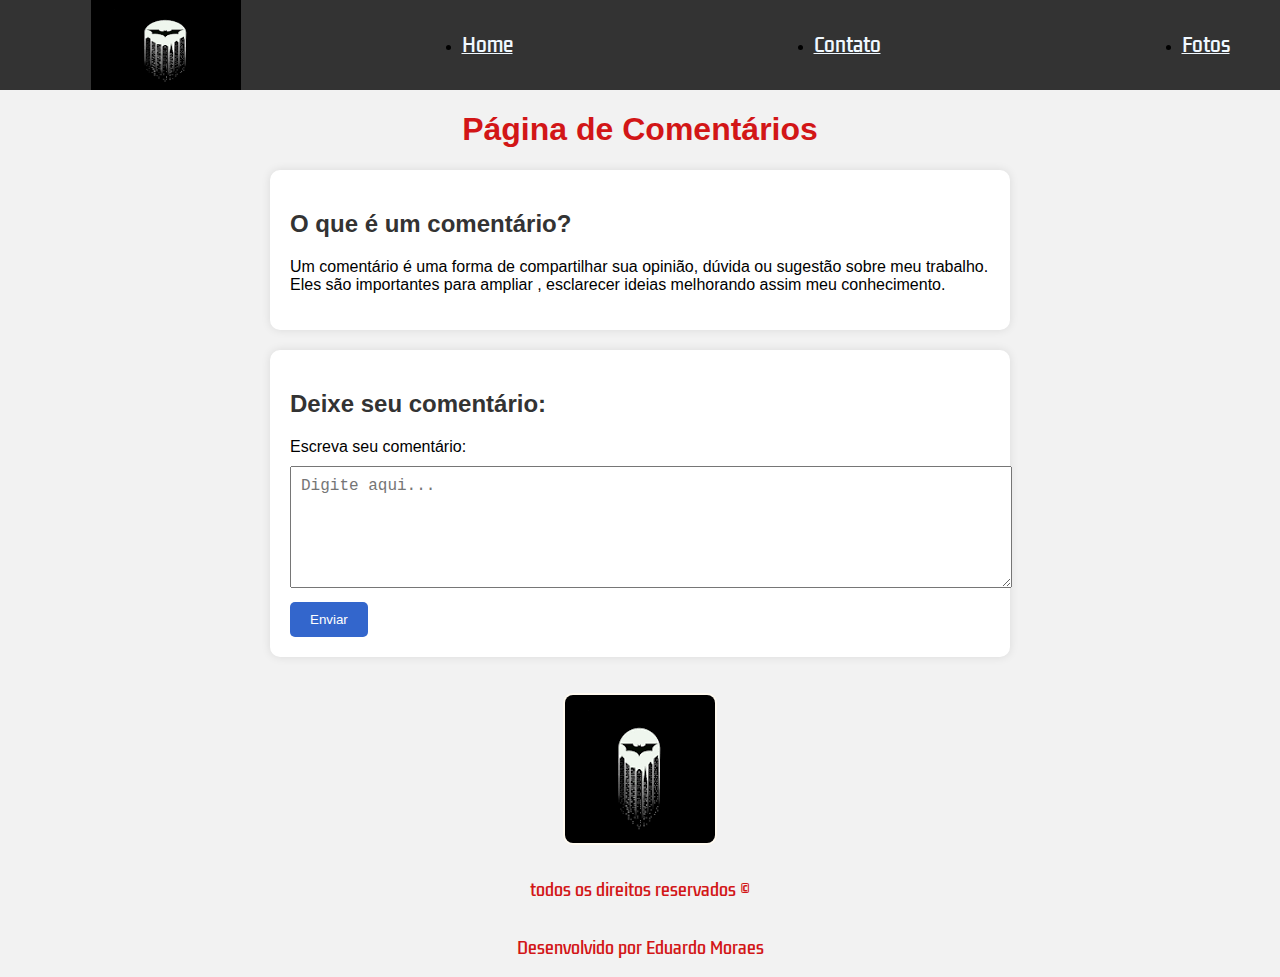
<file: comentarios.html>
<!DOCTYPE html>
<html lang="bt-BR">
<head>
    <meta charset="UTF-8">
    <meta name="viewport" content="width=device-width, initial-scale=1.0">
    <title>Document</title>
    <link rel="stylesheet" href="./estiloComentario.css">
</head>
<body>
<header>
    <img id="logo"  src="./download.png">
  <nav>
    <ul>
        <li><a href="./index.html">Home</a></li>
        <li><a href="./contato.html">Contato</a></li>
        <li><a href="./fotos.html">Fotos</a></li>
    </ul>
  </nav>
  
</header>

<h1>Página de Comentários</h1>
<section>
    <h2>O que é um comentário?</h2>
    <p>Um comentário é uma forma de compartilhar sua opinião, dúvida ou sugestão sobre meu trabalho. Eles são importantes para ampliar , esclarecer ideias melhorando assim meu conhecimento.</p>
</section>

<section>
    <h2>Deixe seu comentário:</h2>
    <form onsubmit="event.preventDefault(); alert('Comentário enviado! (obrigado por ajudar meu trabalho)');">
        <label for="comentario">Escreva seu comentário:</label><br>
        <textarea id="comentario" name="comentario" placeholder="Digite aqui..."></textarea><br>
        <button type="submit">Enviar</button>
    </form>
</section>
<footer>
    <img class="logoRodaPé"  style="object-fit: contain;"  src="./download.png">
  <span> todos os direitos reservados © </span> 
  <span>Desenvolvido por Eduardo Moraes</span>   
  </footer>
  <nav class="footer-navegation">
    <ul class="footer-navlist">
        <li><a href="./index.html">Home</a></li>
        <li><a href="./contato.html">contato</a></li>
        <li><a href="./fotos.html">fotos</a></li>        
    </ul>
</nav>
</body>
</html>
</file>
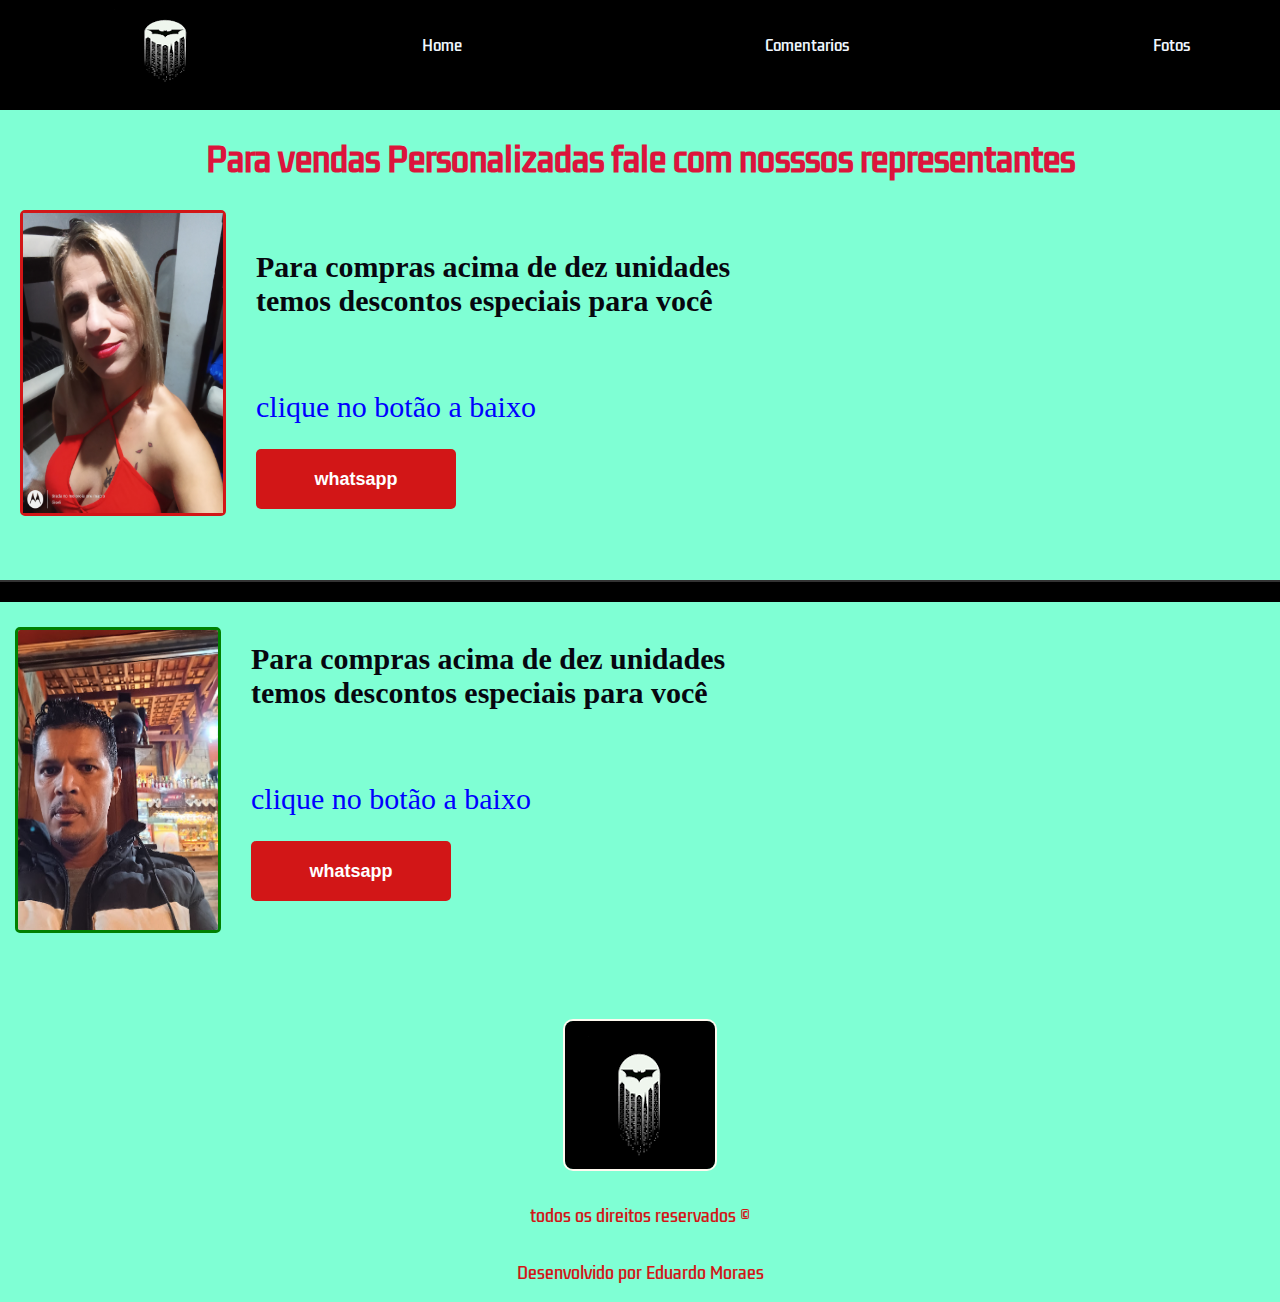
<file: contato.html>
<!DOCTYPE html>
<html lang="bt-BR">
<head>
    <meta charset="UTF-8">
    <meta name="viewport" content="width=device-width, initial-scale=1.0">
    <title>contatos</title>
    <link rel="stylesheet"   href="./estiloContatos.css">
</head>
<body> 
    <header>
        <img id="logo" src="download.png">
      <nav>
        <ul>
            <li><a href="./index.html">Home</a></li>
            <li><a href="./comentarios.html">Comentarios</a></li>
            <li><a href="./fotos.html">Fotos</a></li>
        </ul>
      </nav>
    </header>
    <div class="containnerCo" >
        <div class="texto">
            <h1>Para vendas Personalizadas fale com nosssos representantes</h1>
        </div>
        <div class="containnerGi"> 
        <div class="imagemGi">
           <img  src="contatos/IMG_20201231_231838162.jpg">
        </div>
        <div class="sinopse"> 
            <h3>Para compras acima de dez unidades<br>
            temos descontos especiais para você</h3>
            <p>clique no botão a baixo</p>
            <button class="button">whatsapp</button>
            </div>
            </div>
            <div  class="linha-divisoria">
                 <hr class="linha"> 
           <div class="containnerEdu">
                <div class="imagemEdu">
                    <img src="contatos/20250710_201100.jpg">
                </div>
                <div class="sinopse"> 
                    <h3>Para compras acima de dez unidades<br>
                    temos descontos especiais para você</h3>
                    <p>clique no botão a baixo</p>
                    <button class="button">whatsapp</button>
            </div>
           </div> 
           <footer>
            <img class="logoRodaPé"  style="object-fit: contain;"  src="./download.png">
          <span> todos os direitos reservados © </span> 
          <span>Desenvolvido por Eduardo Moraes</span>   
          </footer>
          <nav class="footer-navegation">
            <ul class="footer-navlist">
                <li><a href="./index.html">Home</a></li>
                <li><a href="./contato.html">contato</a></li>
                <li><a href="./fotos.html">fotos</a></li>
                <li><a href="./comentarios.html">comentarios</a></li>
                
            </ul>
          </nav> 
</body>
</html>
</file>
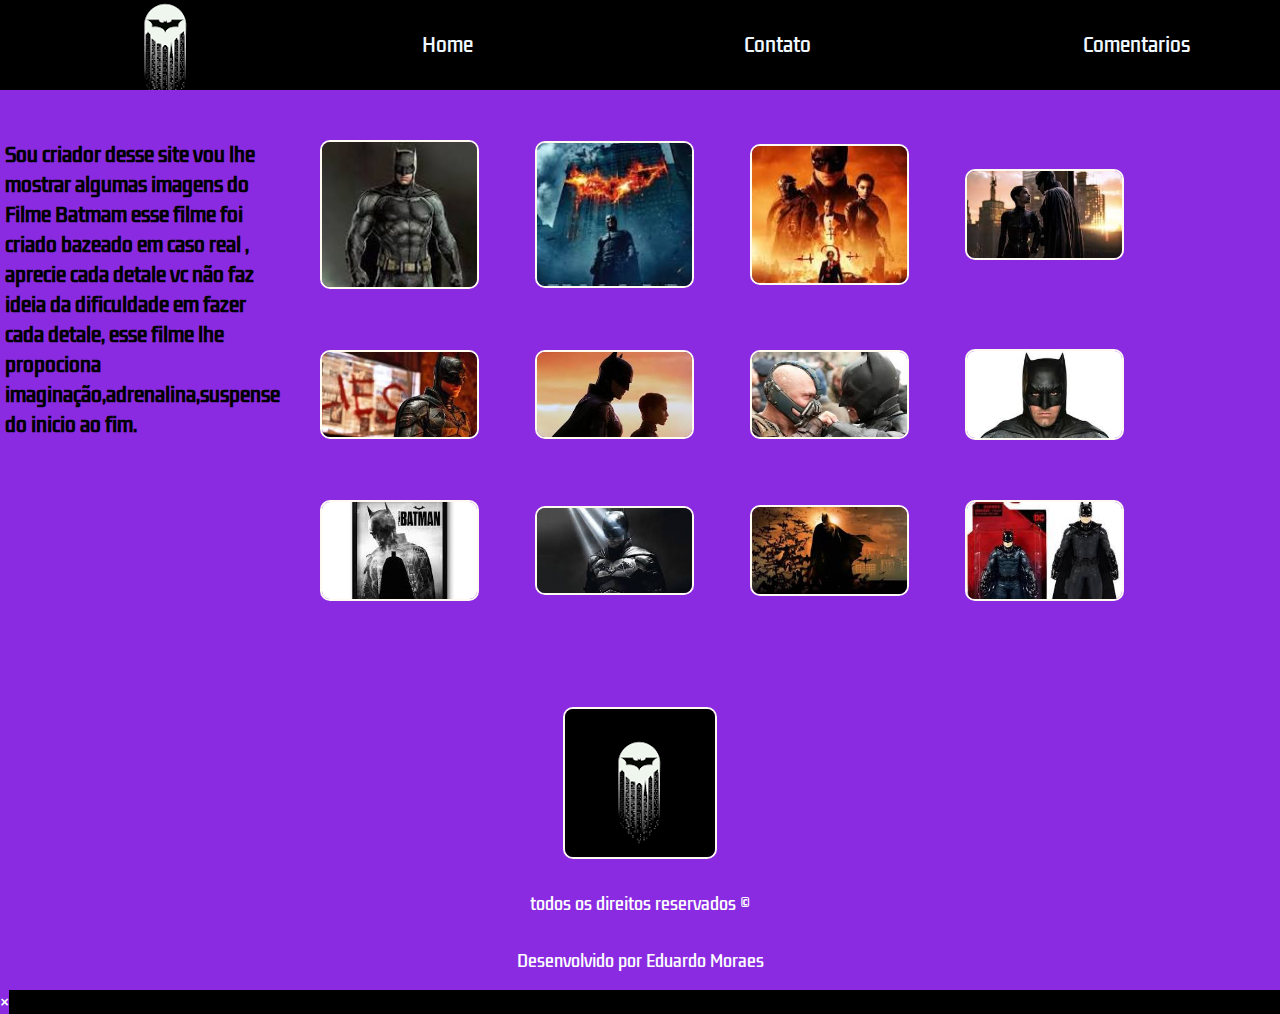
<file: fotos.html>
<!DOCTYPE html>
<html lang="bt-BR">
<head>
    <meta charset="UTF-8">
    <meta name="viewport" content="width=device-width, initial-scale=1.0">
    <title>Fotos</title>
    <link rel="stylesheet" href="./estilosFotos.css">
</head>
<body>
    <header>
  <img id="logo"  src="./download.png">
  <nav>
    <ul>
        <li><a href="./index.html">Home</a></li>
        <li><a href="./contato.html">Contato</a></li>
        <li><a href="./comentarios.html">Comentarios</a></li>
    </ul>
  </nav>
    </header>
    <div class="container">
        <div class="descrição">
            <p class="texto">
                Sou criador desse site vou lhe mostrar algumas imagens do Filme
            Batmam esse filme foi criado bazeado em caso real , aprecie cada detale vc não faz ideia da dificuldade em fazer cada detale,
            esse filme lhe propociona  imaginação,adrenalina,suspense do inicio ao fim.  
            </p>
        </div>
        <div class="contain">
        <div class="galeria fotos">
           <img src="fotosFotos/download.jpeg"/>
           <img src="fotosFotos/download (1).jpeg"/>
           <img src="fotosFotos/download (2).jpeg"/>
           <img src="fotosFotos/download (3).jpeg"/>
           <img src="fotosFotos/download (4).jpeg"/>
           <img src="fotosFotos/download (5).jpeg"/>
           <img src="fotosFotos/download (6).jpeg"/>
           <img src="fotosFotos/images.jpeg"/>
           <img src="fotosFotos/images (1).jpeg"/>
           <img src="fotosFotos/images (2).jpeg"/>
           <img src="fotosFotos/images (4).jpeg"/>
           <img src="fotosFotos/images (5).jpeg"/>
        </div>
        </div>
    </div>
    <footer>
      <img class="logoRodaPé"  style="object-fit: contain;"  src="./download.png">
    <span> todos os direitos reservados © </span> 
    <span>Desenvolvido por Eduardo Moraes</span>   
    </footer>
    <nav class="footer-navegation">
      <ul class="footer-navlist">
          <li><a href="./index.html">Home</a></li>
          <li><a href="./contato.html">contato</a></li>
          <li><a href="./fotos.html">fotos</a></li>
          <li><a href="./comentarios.html">comentarios</a></li>
          
      </ul>
  </nav><!-- Modal para exibir a imagem em tela cheia -->
  <div id="imagemModal" class="modal">
    <span class="fechar">&times;</span>
    <img class="modal-conteudo" id="imagemAmpliada">
  </div>
  
  <script>
    const modal = document.getElementById("imagemModal");
    const modalImg = document.getElementById("imagemAmpliada");
    const fechar = document.getElementsByClassName("fechar")[0];

    document.querySelectorAll('.galeria img').forEach(img => {
      img.addEventListener('click', () => {
        modal.style.display = "block";
        modalImg.src = img.src;
      });
    });

    fechar.onclick = function () {
      modal.style.display = "none";
    }

    window.onclick = function (event) {
      if (event.target === modal) {
        modal.style.display = "none";
      }
    }
  </script>
</body>
</html>
</file>
<file: estiloComentario.css>
@import url('https://fonts.googleapis.com/css2?family=Kdam+Thmor+Pro&display=swap');


header{
    height: 90px;
    display: flex;
    justify-content: space-around;
    align-items: center;
    background-color: #333;
}
nav{
    width: 60%;
}
ul{
    display:flex;
    width: 100%;
    justify-content: space-between;
}
li a{
    list-style: none;
    color: aliceblue;
    cursor: pointer;
    font-size: 19px;
    transition: .5s;
    font-family: 'kdam thmor pro',sans-serif;
}
li a:hover{
    color:#d21617;
}
#logo{
    width: 150px;
    height: 90px;
}

body {
    font-family: Arial, sans-serif;
    background-color: #f2f2f2;
    margin: 0;
    padding: 0;
}
h1{
    color: #d21617;
    text-align: center;

}
section {
    padding: 20px;
    background-color: white;
    max-width: 700px;
    margin: 20px auto;
    border-radius: 10px;
    box-shadow: 0 0 10px rgba(0,0,0,0.1);
}
h2 {
    color: #333;
}
textarea {
    width: 100%;
    height: 100px;
    padding: 10px;
    margin-top: 10px;
    font-size: 16px;
}
button {
    padding: 10px 20px;
    margin-top: 10px;
    background-color: #3366cc;
    color: white;
    border: none;
    border-radius: 5px;
    cursor: pointer;
}
button:hover {
    background-color: #254a99;
}
footer{
    height: 300px;
    display: flex;
    flex-direction: column;
    align-items: center;
    justify-content: space-around;
}
span{
    
    font-family: 'kdam thmor pro',sans-serif;
    color:#d21617;
}
.logoRodaPé{
    
    overflow: hidden;
    width:auto;
    height:auto;
    border:2px solid floralwhite;
    border-radius: 10px;  
}
.footer-navlist{
    display: flex;
    flex-direction: column;
    align-items: center;
}
 .footer-navegation{
       display:none;
 }
@media(max-width:768px){
    .footer-navegation{
       display: block;
    }
    nav{
           display: none;
       }

      li a{
        color: #333;
      }
}
</file>
<file: estiloContatos.css>
@import url('https://fonts.googleapis.com/css2?family=Kdam+Thmor+Pro&display=swap');

*{
    margin: 0;
    padding: 0;
    background-color: black;
    list-style: none;
    text-decoration: none;
}
header{
    height: 90px;
    display: flex;
    justify-content: space-around;
    align-items: center;
}
nav{
    width: 60%;
}
ul{
    width: 100%;
    display: flex;
    justify-content: space-between;
}
li a{
    color:aliceblue;
    list-style: none;
    cursor: pointer;
    font-size: 15px;
    transition: .5s;
    font-family: 'kdam thmor pro',sans-serif;

}
li a:hover{
    color:#d21617;
}
#logo{
    width: 150px;
    height: 90px;
}
.containnerCo{
    height:1000px;
    width: 100%;
    background-color: aquamarine;
}
  .texto{
    display: flex;
    align-items: center;
    justify-content: center;
    height: 100px;
  margin-top: 20px;
  background-color: aquamarine;
  
  }
  
  h1 {
    color: crimson;
    font-family: 'kdam thmor pro',sans-serif;
  background-color: aquamarine;

  }
  .containnerGi{
    height: 350px;
    width: 100%;
    background-color: aquamarine;
    display: flex;
    align-items:flex-start
    
  }
  .imagemGi{
    height: 300px;
    width: 200px;
    background-color:aquamarine;  
    margin-left: 20px;
    border-radius: 5px;
    border:3px solid #d21617;
  }
  .imagemGi img {
      height:300px;
      width:200px;
    transition: 0.3s ease-in-out;
    background-color:aquamarine;  

  }
  
  /* Quando o mouse passa por cima da div */
  .imagemGi:hover img {
    content: url('contatos/35o77wnx90q91.jpg');
    background-color: aquamarine;
  }

.sinopse{
   height: 350px;  
      width: 100%;
      background-color:aquamarine;
      margin-left: 15px;
      display: flex;
      flex-direction: column;
}
h3{
    height: 100px;
    width: 100%;
    color:rgb(7, 7, 15);
    background-color:aquamarine;
    font-size: 30px;
    margin-top: 40px;    
    margin-left: 15px;
    
}
.button{
    width:200px;
    height:60px;
    background-color: #d21617;
    color: #fff;
    padding: 8px 10px;
    border-radius: 5px;
    cursor: pointer;
    transition: .8s;
    font-size: 18px;
    display: flex;
    justify-content: center;
    align-items: center;
    font-weight: bold;
    border: none;
    outline: none;
    margin-top: 25px;
    margin-left: 15px;

}
p{

    color:blue;
    background-color:aquamarine;
    font-size: 30px;
    margin-top: 40px;
    margin-left: 15px;
    
}
.linha {
    border: none;
    height: 2px;
    background-color: #333;
    margin: 20px 0;
  }
  
.containnerEdu{
    height: 400px;
    width:100%;
    background-color: aquamarine;
    margin-top: 15px;
    display: flex;
    align-items: flex-start;    
}
.imagemEdu{
    background-color: aquamarine;
    margin-top: 25px;

}
.imagemEdu img{
    height: 300px;
    width:200px;
    background-color: aquamarine;
    margin-left: 15px;
    border-radius: 5px;
    transition: 0.3s ease-in-out;
    border: 3px solid#008000;
}
.imagemEdu:hover img {
    content: url('contatos/360_F_389390965_lwqVX10TBdFH2WMBH6GGF8pcNiOhzfnb.jpg');}
    footer{
        background-color:aquamarine;
        height: 300px;
        display: flex;
        flex-direction: column;
        align-items: center;
        justify-content: space-around;
    }
    span{
        background-color: aquamarine;
        font-family: 'kdam thmor pro',sans-serif;
        color:#d21617;
    }
    .logoRodaPé{
        background-color: aquamarine;
        overflow: hidden;
        width:auto;
        height:auto;
        border:2px solid floralwhite;
        border-radius: 10px;
    }

    .footer-navlist{
        display: flex;
        flex-direction: column;
        align-items: center;
    }
     .footer-navegation{
           display:none;
     }
    @media(max-width:768px){
        .footer-navegation{
           display: block;
        }
        nav{
               display: none;
           }
       
         h1{
            height:auto ;
            width: auto;
         }  
         .containnerCo{
            height:2000px;
            width: 100%;
            background-color: aquamarine;
         }
         .containnerGi{
           width: 100%;
           height:800px;
           display: flex;
           flex-direction: column;
       }
       .imagemGi{
        margin-top: 25px;
        width:80%;
           height:400px;
           display: flex;
           flex-direction: column;
       }
       .imagemGi img{
        height: 100%;
        width: 100%;

       }
       
       .sinopse{
           width:100%;
           display: flex;
           flex-direction: column;
           justify-content: space-between;
        }
        h3{
            margin-top: 15px;
        }
        .containnerEdu{
            margin-top: 15px;
          width: 100%;
             height:700px;
             display: flex;
             flex-direction: column;
         }
         .linha{
            
            height:5px;
            width: 100%;

         }
         .button{
            width:100%;
            margin-top: 30px;
         }
    }
</file>
<file: estilosFotos.css>
@import url('https://fonts.googleapis.com/css2?family=Kdam+Thmor+Pro&display=swap');


*{
    margin: 0;
    padding: 0;
    background-color: black;
    list-style: none;
    text-decoration: none;
}
header
{
    height: 90px;
    display: flex;
    justify-content: space-around;
    align-items: center;
}
nav{
    width: 60%;
}
ul{
    width: 100%;
    display: flex;
    justify-content: space-between;
}
li a { 
    list-style: none;
    color: aliceblue;
    cursor: pointer;
    font-size: 19px;
    transition: 2s;
    font-family: 'kdam thmor pro',sans-serif;
}
li a:hover{
    color:#d21617;
}
#logo{
    background-color: blueviolet;
    object-fit: cover;
    width:150px;
    height:90px;
}
.container{
    background-color: blueviolet;
    width:100%;
    height:600px;
    display: flex;
    justify-content: space-between;

}.descrição{
    background-color: blueviolet;
    width: 20%;
    height:100%;
    display: flex;
    flex-direction: column;
    justify-content: space-between;
}
.texto{
    background-color: blueviolet;
    color: black;
    font-size: 19px;
    font-weight: bold;
    font-family: 'kdam thmor pro',sans-serif;
    display: flex;
    justify-items: center;
    margin-top: 50px;
    margin-left: 5px;
}
.contain{
    background-color: blueviolet;
    width: 75%; 
    
}
.galeria{
    background-color: blueviolet;
    width: 800px;
    height: auto;
    display: grid;
    grid-template-columns: repeat(4,1fr);
    margin-top: 50px;
    align-items: center;
    gap: 60px;
    pad: 20px;
   
}
.galeria img{
    width: 100%;
    height: auto;
    border:2px solid floralwhite;
    border-radius: 10px;
    object-fit: cover;
    cursor: pointer;
}
.galeria img:hover{
    transform: scale(2.02);
    transition: transform 0.3s;
}
footer{
    background-color: blueviolet;
    height: 300px;
    display: flex;
    flex-direction: column;
    align-items: center;
    justify-content: space-around;
}
span{
    background-color: blueviolet;
    font-family: 'kdam thmor pro',sans-serif;
    color:#fff;
}
.logoRodaPé{
    background-color: blueviolet;
    overflow: hidden;
    width:auto;
    height:auto;
    border:2px solid floralwhite;
    border-radius: 10px;  
}
    .footer-navlist{
        display: flex;
        flex-direction: column;
        align-items: center;
    }
     .footer-navegation{
           display:none;
     }
    @media(max-width:768px){
        .footer-navegation{
           display: block;
        }
        nav{
               display: none;
           }       
  .container{
       width: 100%;
       display: flex;
       flex-direction: column;
       height: auto;
   }
   .descrição{
       width:100%;
       flex-direction: column;
   }
   .texto{
       width:100%;   
   }
   .contain{
       width: 100%;
       
   }
   
   .galeria {
    display: grid;
    grid-template-columns:repeat(2,1fr);
    gap: 10px;
    width: 100%;
    margin-top: 20px;
  
}

.galeria img {
   max-width:100%;
    height: auto;
    display: block;
  }
  .modal {
    display: none; /* escondido por padrão */
    position: fixed;
    z-index: 9999;
    padding-top: 0;
    left: 0;
    top: 0;
    width: 100%;
    height: 100%;
    overflow: hidden;
    background-color: rgba(0, 0, 0, 0.9); /* fundo escuro */
  }
  
  .modal-conteudo {
    margin: auto;
    display: block;
    width: 100%;
    height: 100%;
    object-fit: contain;
  }
  
  .fechar {
    position: absolute;
    top: 15px;
    right: 25px;
    color: white;
    font-size: 35px;
    font-weight: bold;
    cursor: pointer;
    z-index: 10000;
  }
  
}
</file>
